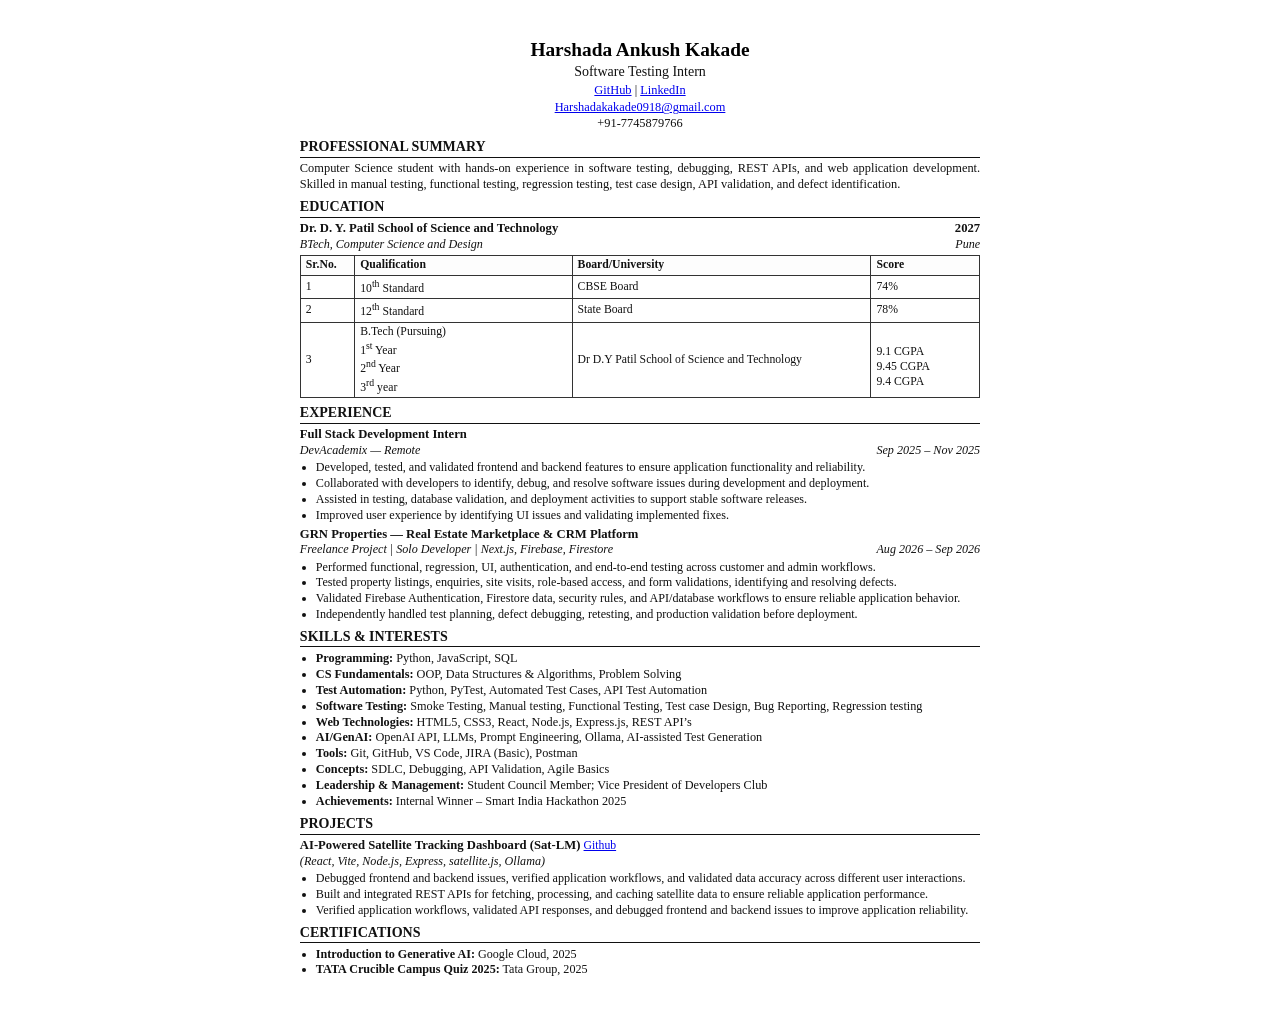
<file: resume_template.html>
<!DOCTYPE html>
<html lang="en">
<head>
    <meta charset="UTF-8">
    <title>Harshada Ankush Kakade - Resume</title>
    <style>
        @page {
            size: A4 portrait;
            margin: 10mm 15mm 10mm 15mm;
        }
        * {
            margin: 0;
            padding: 0;
            box-sizing: border-box;
            font-family: 'Times New Roman', Times, serif;
            color: #111;
        }
        body {
            font-size: 9.6pt;
            line-height: 1.25;
            background: #fff;
            padding: 10mm 15mm;
            max-width: 210mm;
            margin: 0 auto;
        }
        .header {
            text-align: center;
            margin-bottom: 7px;
        }
        .name {
            font-size: 14.5pt;
            font-weight: bold;
            margin-bottom: 1.5px;
            color: #000;
        }
        .title {
            font-size: 10.5pt;
            margin-bottom: 2px;
        }
        .links {
            font-size: 9.3pt;
            margin-bottom: 2px;
        }
        .links a, .contact a {
            color: #0000ee;
            text-decoration: underline;
        }
        .contact {
            font-size: 9.3pt;
        }
        .section-title {
            font-size: 10.5pt;
            font-weight: bold;
            border-bottom: 1px solid #111;
            padding-bottom: 1px;
            margin-top: 6px;
            margin-bottom: 3.5px;
            text-transform: uppercase;
        }
        .summary-text {
            text-align: justify;
            font-size: 9.3pt;
            line-height: 1.24;
        }
        .edu-header {
            display: flex;
            justify-content: space-between;
            font-weight: bold;
            font-size: 9.5pt;
        }
        .edu-sub {
            display: flex;
            justify-content: space-between;
            font-style: italic;
            font-size: 9.1pt;
            margin-bottom: 3px;
        }
        table.edu-table {
            width: 100%;
            border-collapse: collapse;
            margin-top: 2px;
            margin-bottom: 4px;
            font-size: 8.8pt;
        }
        table.edu-table th, table.edu-table td {
            border: 1px solid #333;
            padding: 2px 5px;
            text-align: left;
            vertical-align: middle;
        }
        table.edu-table th {
            font-weight: bold;
            background: #fdfdfd;
        }
        .skills-list {
            list-style: disc;
            padding-left: 16px;
            font-size: 9.2pt;
            line-height: 1.22;
        }
        .skills-list li {
            margin-bottom: 1px;
        }
        .skills-list strong {
            font-weight: bold;
        }
        .item-header {
            display: flex;
            justify-content: space-between;
            font-weight: bold;
            font-size: 9.5pt;
        }
        .item-sub {
            display: flex;
            justify-content: space-between;
            font-style: italic;
            font-size: 9.1pt;
            margin-bottom: 2px;
        }
        ul.bullet-list {
            list-style-type: disc;
            padding-left: 16px;
            font-size: 9.1pt;
            line-height: 1.22;
            margin-bottom: 4px;
        }
        ul.bullet-list li {
            margin-bottom: 1px;
            text-align: justify;
        }
        .cert-list {
            list-style-type: disc;
            padding-left: 16px;
            font-size: 9.1pt;
            line-height: 1.22;
        }
        .cert-list li {
            margin-bottom: 1px;
        }
    </style>
</head>
<body>

    <div class="header">
        <div class="name">Harshada Ankush Kakade</div>
        <div class="title">Software Testing Intern</div>
        <div class="links">
            <a href="https://github.com/harshada9270" target="_blank">GitHub</a> | 
            <a href="https://www.linkedin.com/in/harshada-kakade-854964281/" target="_blank">LinkedIn</a>
        </div>
        <div class="contact">
            <a href="mailto:Harshadakakade0918@gmail.com">Harshadakakade0918@gmail.com</a><br>
            +91-7745879766
        </div>
    </div>

    <div class="section-title">PROFESSIONAL SUMMARY</div>
    <p class="summary-text">
        Computer Science student with hands-on experience in software testing, debugging, REST APIs, and web application development. Skilled in manual testing, functional testing, regression testing, test case design, API validation, and defect identification.
    </p>

    <div class="section-title">EDUCATION</div>
    <div class="edu-header">
        <span>Dr. D. Y. Patil School of Science and Technology</span>
        <span>2027</span>
    </div>
    <div class="edu-sub">
        <span>BTech, Computer Science and Design</span>
        <span>Pune</span>
    </div>

    <table class="edu-table">
        <thead>
            <tr>
                <th style="width: 8%;">Sr.No.</th>
                <th style="width: 32%;">Qualification</th>
                <th style="width: 44%;">Board/University</th>
                <th style="width: 16%;">Score</th>
            </tr>
        </thead>
        <tbody>
            <tr>
                <td>1</td>
                <td>10<sup>th</sup> Standard</td>
                <td>CBSE Board</td>
                <td>74%</td>
            </tr>
            <tr>
                <td>2</td>
                <td>12<sup>th</sup> Standard</td>
                <td>State Board</td>
                <td>78%</td>
            </tr>
            <tr>
                <td>3</td>
                <td>B.Tech (Pursuing)<br>1<sup>st</sup> Year<br>2<sup>nd</sup> Year<br>3<sup>rd</sup> year</td>
                <td>Dr D.Y Patil School of Science and Technology</td>
                <td><br>9.1 CGPA<br>9.45 CGPA<br>9.4 CGPA</td>
            </tr>
        </tbody>
    </table>

    <div class="section-title">Experience</div>
    
    <div class="item-header">
        <span>Full Stack Development Intern</span>
    </div>
    <div class="item-sub">
        <span>DevAcademix &mdash; Remote</span>
        <span>Sep 2025 &ndash; Nov 2025</span>
    </div>
    <ul class="bullet-list">
        <li>Developed, tested, and validated frontend and backend features to ensure application functionality and reliability.</li>
        <li>Collaborated with developers to identify, debug, and resolve software issues during development and deployment.</li>
        <li>Assisted in testing, database validation, and deployment activities to support stable software releases.</li>
        <li>Improved user experience by identifying UI issues and validating implemented fixes.</li>
    </ul>

    <div class="item-header">
        <span>GRN Properties &mdash; Real Estate Marketplace &amp; CRM Platform</span>
    </div>
    <div class="item-sub">
        <span>Freelance Project | Solo Developer | Next.js, Firebase, Firestore</span>
        <span>Aug 2026 &ndash; Sep 2026</span>
    </div>
    <ul class="bullet-list">
        <li>Performed functional, regression, UI, authentication, and end-to-end testing across customer and admin workflows.</li>
        <li>Tested property listings, enquiries, site visits, role-based access, and form validations, identifying and resolving defects.</li>
        <li>Validated Firebase Authentication, Firestore data, security rules, and API/database workflows to ensure reliable application behavior.</li>
        <li>Independently handled test planning, defect debugging, retesting, and production validation before deployment.</li>
    </ul>

    <div class="section-title">Skills &amp; Interests</div>
    <ul class="skills-list">
        <li><strong>Programming:</strong> Python, JavaScript, SQL</li>
        <li><strong>CS Fundamentals:</strong> OOP, Data Structures &amp; Algorithms, Problem Solving</li>
        <li><strong>Test Automation:</strong> Python, PyTest, Automated Test Cases, API Test Automation</li>
        <li><strong>Software Testing:</strong> Smoke Testing, Manual testing, Functional Testing, Test case Design, Bug Reporting, Regression testing</li>
        <li><strong>Web Technologies:</strong> HTML5, CSS3, React, Node.js, Express.js, REST API’s</li>
        <li><strong>AI/GenAI:</strong> OpenAI API, LLMs, Prompt Engineering, Ollama, AI-assisted Test Generation</li>
        <li><strong>Tools:</strong> Git, GitHub, VS Code, JIRA (Basic), Postman</li>
        <li><strong>Concepts:</strong> SDLC, Debugging, API Validation, Agile Basics</li>
        <li><strong>Leadership &amp; Management:</strong> Student Council Member; Vice President of Developers Club</li>
        <li><strong>Achievements:</strong> Internal Winner &ndash; Smart India Hackathon 2025</li>
    </ul>

    <div class="section-title">Projects</div>
    <div class="item-header">
        <span>AI-Powered Satellite Tracking Dashboard (Sat-LM) <a href="https://github.com/harshada9270/Sat-LM" target="_blank" style="font-weight: normal; font-size: 8.8pt; color: #0000ee; text-decoration: underline;">Github</a></span>
    </div>
    <div class="item-sub">
        <span>(React, Vite, Node.js, Express, satellite.js, Ollama)</span>
    </div>
    <ul class="bullet-list">
        <li>Debugged frontend and backend issues, verified application workflows, and validated data accuracy across different user interactions.</li>
        <li>Built and integrated REST APIs for fetching, processing, and caching satellite data to ensure reliable application performance.</li>
        <li>Verified application workflows, validated API responses, and debugged frontend and backend issues to improve application reliability.</li>
    </ul>

    <div class="section-title">Certifications</div>
    <ul class="cert-list">
        <li><strong>Introduction to Generative AI:</strong> Google Cloud, 2025</li>
        <li><strong>TATA Crucible Campus Quiz 2025:</strong> Tata Group, 2025</li>
    </ul>

</body>
</html>
</file>
